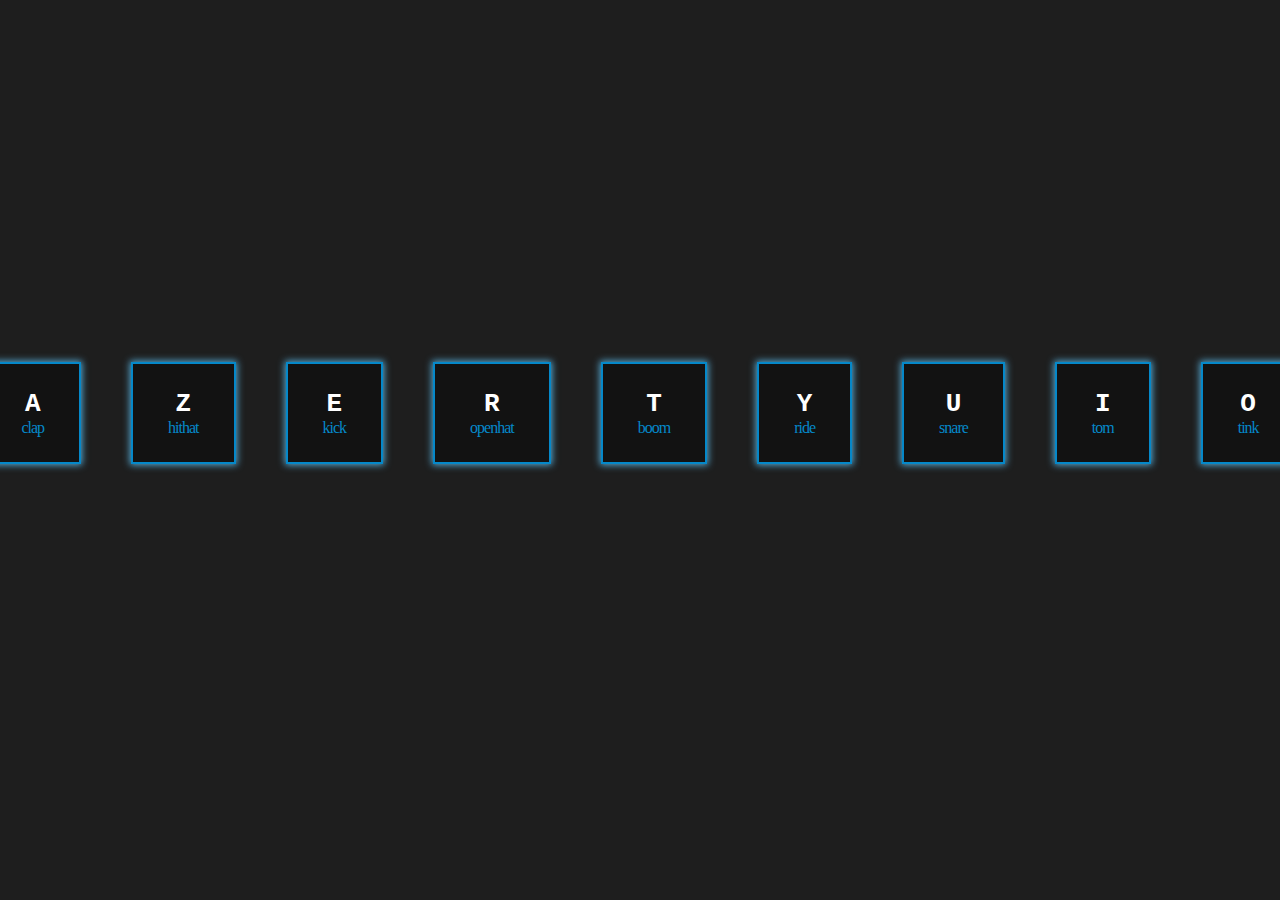
<file: 1-drum-kit/index.html>
<!DOCTYPE html>
<html lang="en">

<head>
    <meta charset="UTF-8">
    <meta http-equiv="X-UA-Compatible" content="IE=edge">
    <meta name="viewport" content="width=device-width, initial-scale=1.0">
    <link rel="stylesheet" href="./style.css">
    <link rel="icon" href="./img/icon.png">
    <script src="./app.js" defer></script>
    <title>Drum Kit</title>
</head>

<body>
    <div class="keys">
        <div data-key="65" class="key">
            <kbd>A</kbd>
            <span class="sound">clap</span>
        </div>

        <div data-key="90" class="key">
            <kbd>Z</kbd>
            <span class="sound">hithat</span>
        </div>

        <div data-key="69" class="key">
            <kbd>E</kbd>
            <span class="sound">kick</span>
        </div>

        <div data-key="82" class="key">
            <kbd>R</kbd>
            <span class="sound">openhat</span>
        </div>

        <div data-key="84" class="key">
            <kbd>T</kbd>
            <span class="sound">boom</span>
        </div>

        <div data-key="89" class="key">
            <kbd>Y</kbd>
            <span class="sound">ride</span>
        </div>

        <div data-key="85" class="key">
            <kbd>U</kbd>
            <span class="sound">snare</span>
        </div>

        <div data-key="73" class="key">
            <kbd>I</kbd>
            <span class="sound">tom</span>
        </div>

        <div data-key="79" class="key">
            <kbd>O</kbd>
            <span class="sound">tink</span>
        </div>
    </div>

    <audio data-key="65" src="./sounds/clap.wav" />
    <audio data-key="90" src="./sounds/hihat.wav" />
    <audio data-key="69" src="./sounds/kick.wav" />
    <audio data-key="82" src="./sounds/openhat.wav" />
    <audio data-key="84" src="./sounds/boom.wav" />
    <audio data-key="89" src="./sounds/ride.wav" />
    <audio data-key="85" src="./sounds/snare.wav" />
    <audio data-key="73" src="./sounds/tom.wav" />
    <audio data-key="79" src="./sounds/tink.wav" />

</body>

</html>
</file>
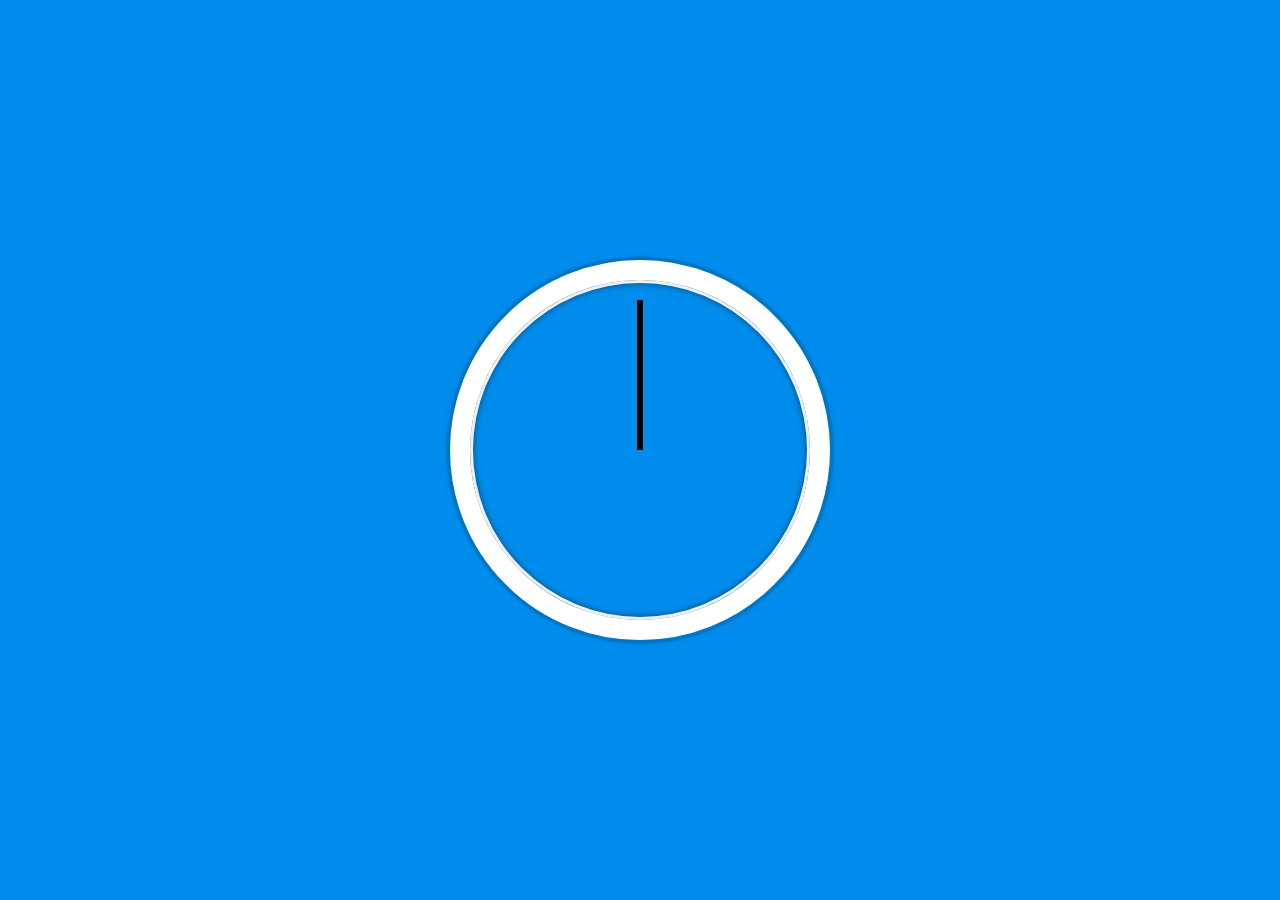
<file: 2-css-js-clock/index.html>
<!DOCTYPE html>
<html lang="en">

<head>
    <meta charset="UTF-8">
    <meta http-equiv="X-UA-Compatible" content="IE=edge">
    <meta name="viewport" content="width=device-width, initial-scale=1.0">
    <link rel="stylesheet" href="./style.css">
    <script src="./app.js" defer></script>
    <title>Clock</title>
</head>

<body>
    <div class="clock">
        <div class="clock-face">
            <div class="hand hour-hand"></div>
            <div class="hand min-hand"></div>
            <div class="hand second-hand"></div>
        </div>
    </div>
</body>

</html>
</file>
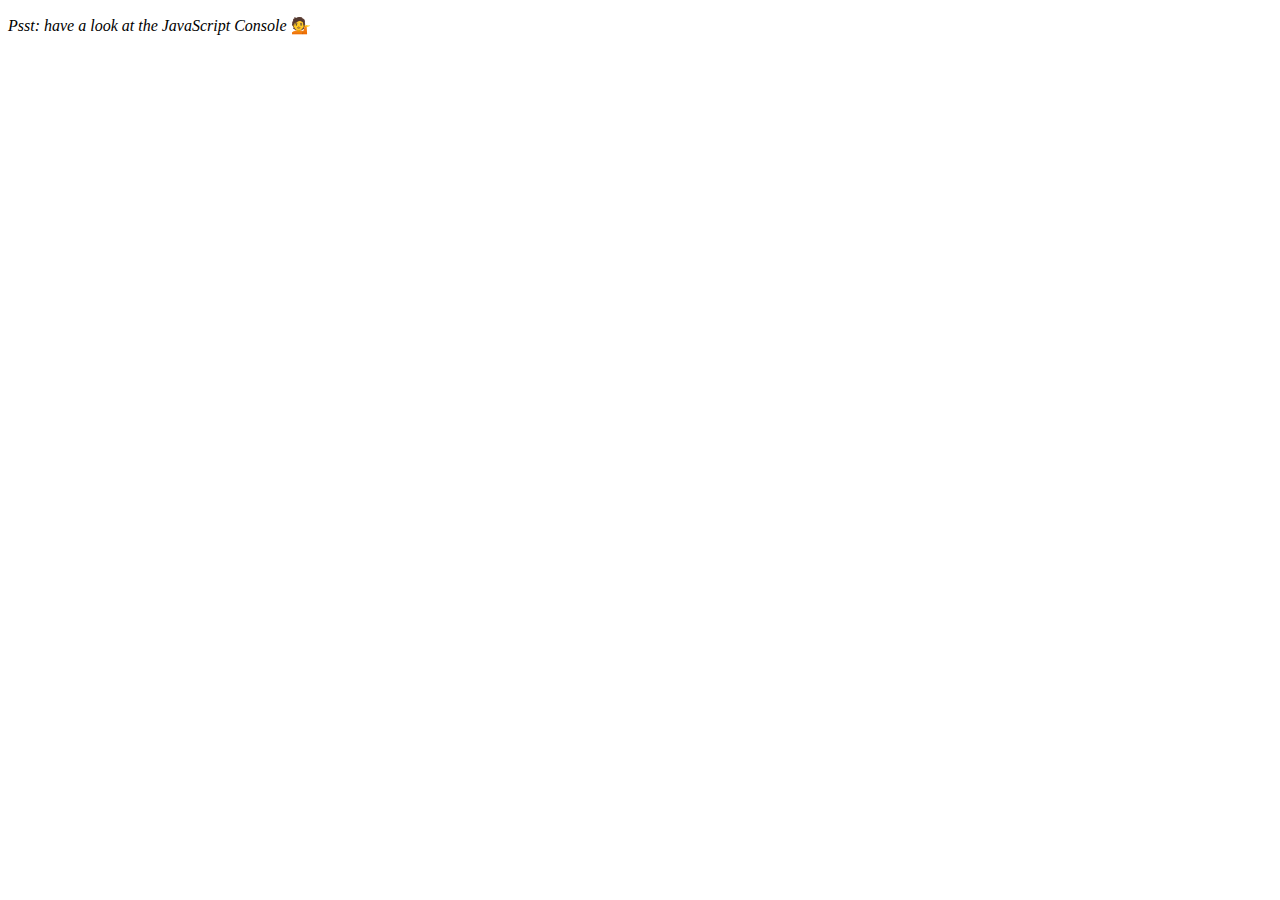
<file: 4-array-cadio/index-START.html>
<!DOCTYPE html>
<html lang="en">
<head>
  <meta charset="UTF-8">
  <title>Array Cardio 💪</title>
  <script src="./app.js" defer></script>
</head>
<body>
  <p><em>Psst: have a look at the JavaScript Console</em> 💁</p>
</body>
</html>
</file>
<file: 1-drum-kit/style.css>
body {
  background-color: #1e1e1e;
}

body .keys {
  display: -webkit-box;
  display: -ms-flexbox;
  display: flex;
  -webkit-box-align: center;
      -ms-flex-align: center;
          align-items: center;
  -webkit-box-pack: center;
      -ms-flex-pack: center;
          justify-content: center;
  gap: 50px;
  height: 90vh;
  width: 100%;
}

body .keys .key {
  display: -webkit-box;
  display: -ms-flexbox;
  display: flex;
  -webkit-box-orient: vertical;
  -webkit-box-direction: normal;
      -ms-flex-direction: column;
          flex-direction: column;
  -webkit-box-align: center;
      -ms-flex-align: center;
          align-items: center;
  border: 2px solid #0588c9;
  -webkit-box-shadow: 0px 0px 7px 1px #58afda;
          box-shadow: 0px 0px 7px 1px #58afda;
  padding: 25px 35px;
  background-color: rgba(0, 0, 0, 0.4);
}

body .keys .key kbd {
  color: #fff;
  font-size: 26px;
  font-weight: bold;
}

body .keys .key .sound {
  color: #0588c9;
  letter-spacing: -1px;
}

body .keys .playing {
  -webkit-transition: all ease-in-out 0.4s;
  transition: all ease-in-out 0.4s;
  -webkit-transform: scale(1.3);
          transform: scale(1.3);
  -webkit-box-shadow: 0px 0px 14px 7px #58afda;
          box-shadow: 0px 0px 14px 7px #58afda;
  border: 2px solid #0588c9;
}
/*# sourceMappingURL=style.css.map */
</file>
<file: 2-css-js-clock/style.css>
html {
  background: #018DED url(https://unsplash.it/1500/1000?image=881&blur=5);
  background-size: cover;
  font-family: 'helvetica neue';
  text-align: center;
  font-size: 10px;
}

html body {
  margin: 0;
  font-size: 2rem;
  display: -webkit-box;
  display: -ms-flexbox;
  display: flex;
  -webkit-box-flex: 1;
      -ms-flex: 1;
          flex: 1;
  min-height: 100vh;
  -webkit-box-align: center;
      -ms-flex-align: center;
          align-items: center;
}

html body .clock {
  width: 30rem;
  height: 30rem;
  border: 20px solid white;
  border-radius: 50%;
  margin: 50px auto;
  position: relative;
  padding: 2rem;
  -webkit-box-shadow: 0 0 0 4px rgba(0, 0, 0, 0.1), inset 0 0 0 3px #EFEFEF, inset 0 0 10px black, 0 0 10px rgba(0, 0, 0, 0.2);
          box-shadow: 0 0 0 4px rgba(0, 0, 0, 0.1), inset 0 0 0 3px #EFEFEF, inset 0 0 10px black, 0 0 10px rgba(0, 0, 0, 0.2);
}

html body .clock .clock-face {
  position: relative;
  width: 100%;
  height: 100%;
  -webkit-transform: translateY(-3px);
          transform: translateY(-3px);
  /* account for the height of the clock hands */
}

html body .clock .clock-face .hand {
  width: 50%;
  height: 6px;
  background: black;
  position: absolute;
  top: 50%;
  -webkit-transform-origin: 100%;
          transform-origin: 100%;
  -webkit-transform: rotate(90deg);
          transform: rotate(90deg);
  -webkit-transition: all 0.05s;
  transition: all 0.05s;
  -webkit-transition-timing-function: cubic-bezier(0.1, 2.7, 0.58, 1);
          transition-timing-function: cubic-bezier(0.1, 2.7, 0.58, 1);
}
/*# sourceMappingURL=style.css.map */
</file>
